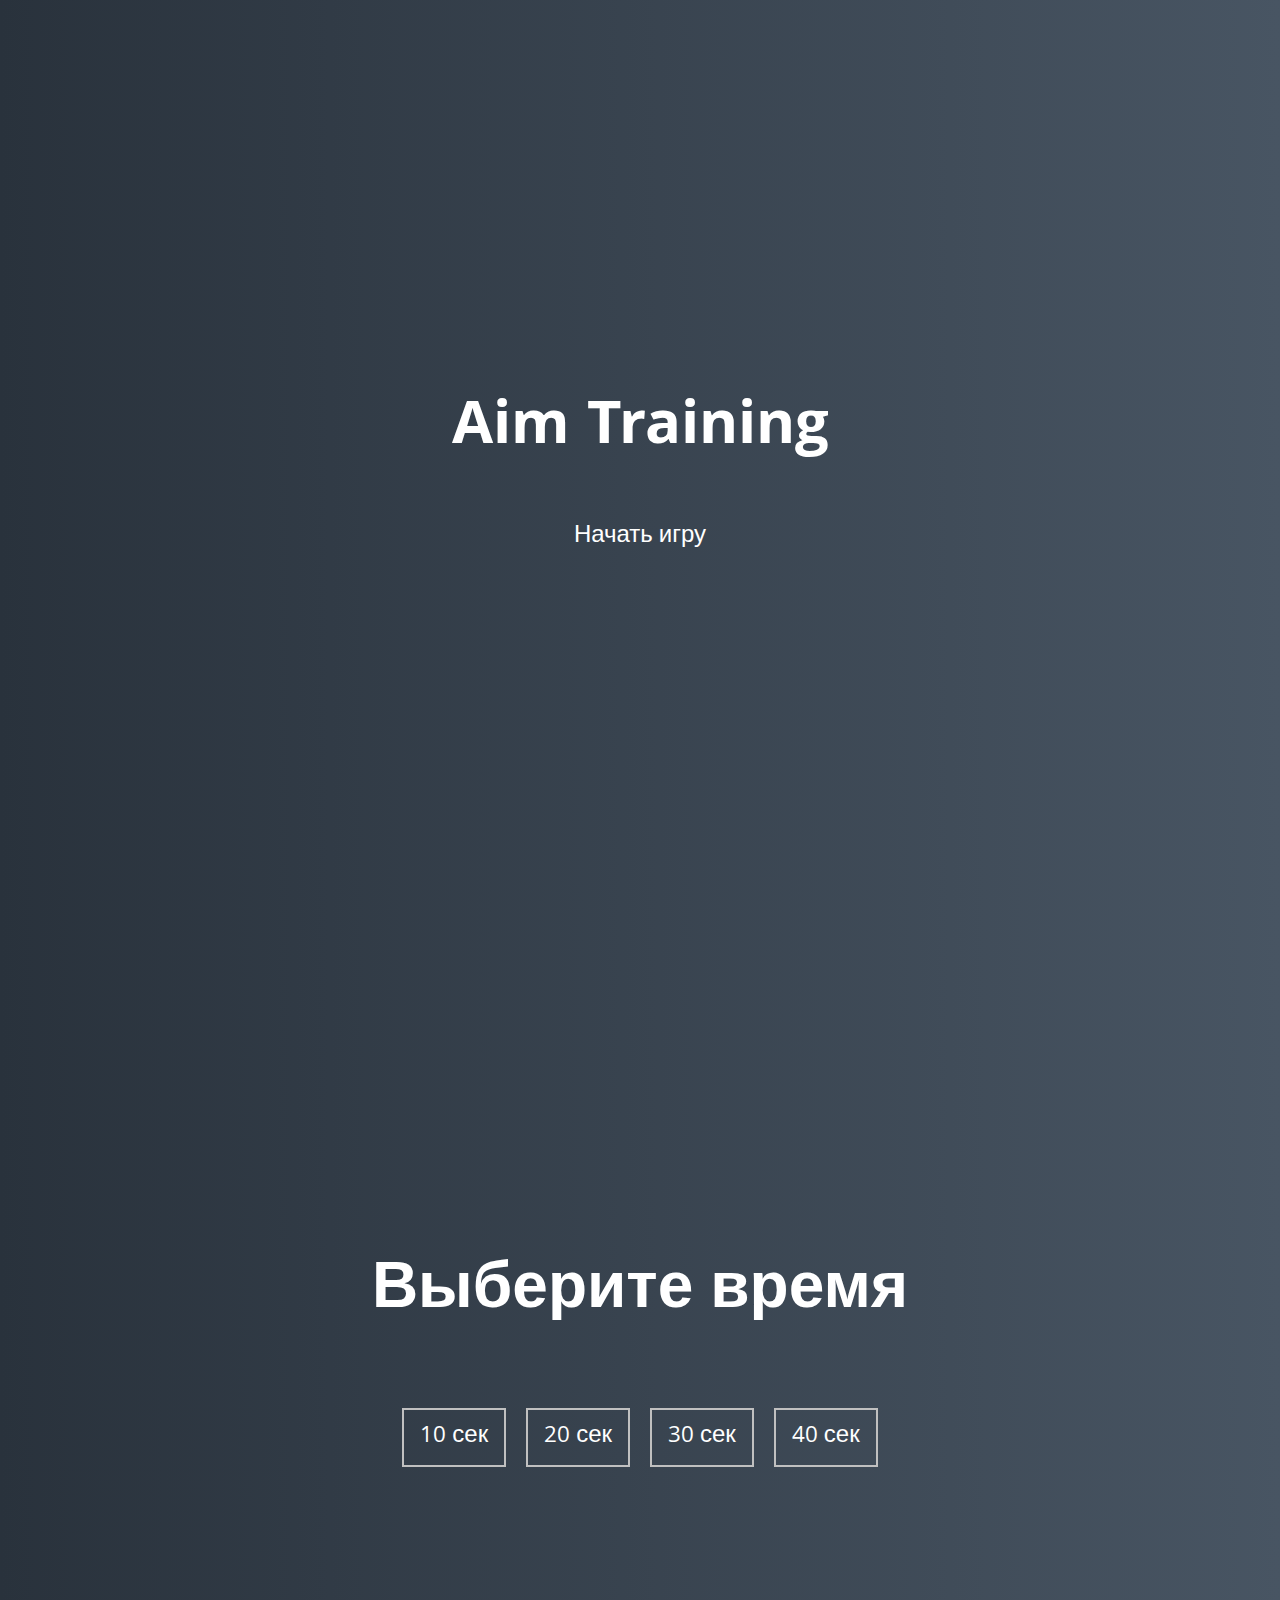
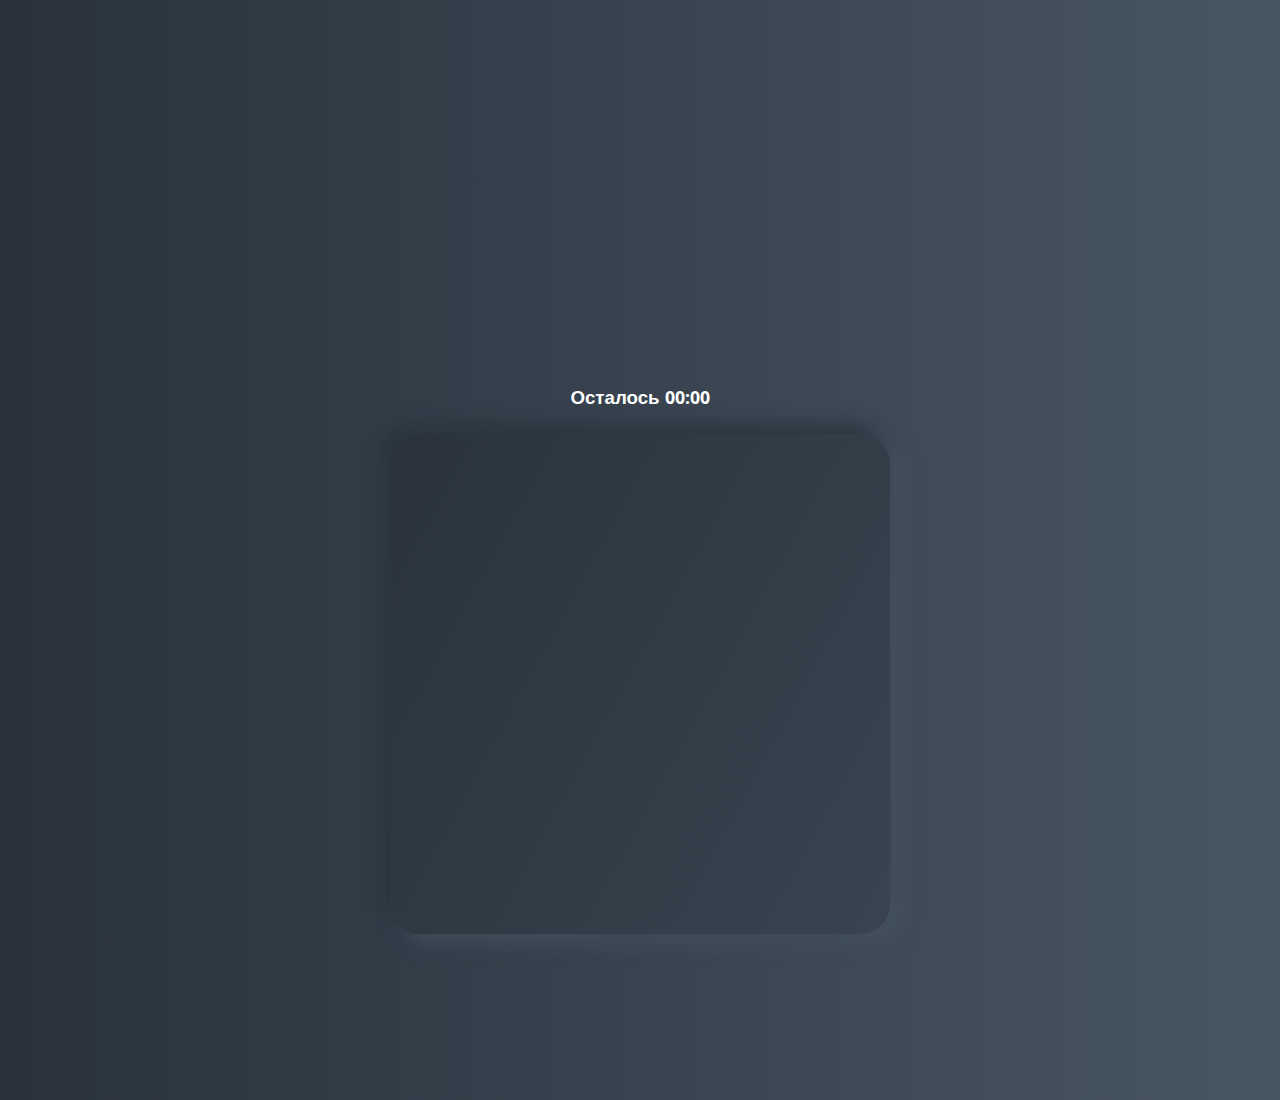
<file: game_final/index.html>
<!DOCTYPE html>
<html lang="en">
	<head>
		<meta charset="UTF-8" />
		<meta name="viewport" content="width=device-width, initial-scale=1.0" />
		<link rel="stylesheet" href="styles.css" />
		<title>Aim Training | Проект 5</title>
	</head>
	<body>
		<div class="screen">
			<h1>Aim Training</h1>
			<a href="#" class="start">Начать игру</a>
		</div>

		<div class="screen">
			<h1>Выберите время</h1>
			<ul class="time-list">
				<li>
					<button class="time-btn" data-time="10">10 сек</button>
				</li>
				<li>
					<button class="time-btn" data-time="20">20 сек</button>
				</li>
				<li>
					<button class="time-btn" data-time="30">30 сек</button>
				</li>
				<li>
					<button class="time-btn" data-time="40">40 сек</button>
				</li>
			</ul>
		</div>

		<div class="screen">
			<h3>Осталось <span id="time">00:00</span></h3>
			<div class="board" id="board"></div>
		</div>
	</body>
	<script src="main.js" type="module"></script>
</html>
</file>
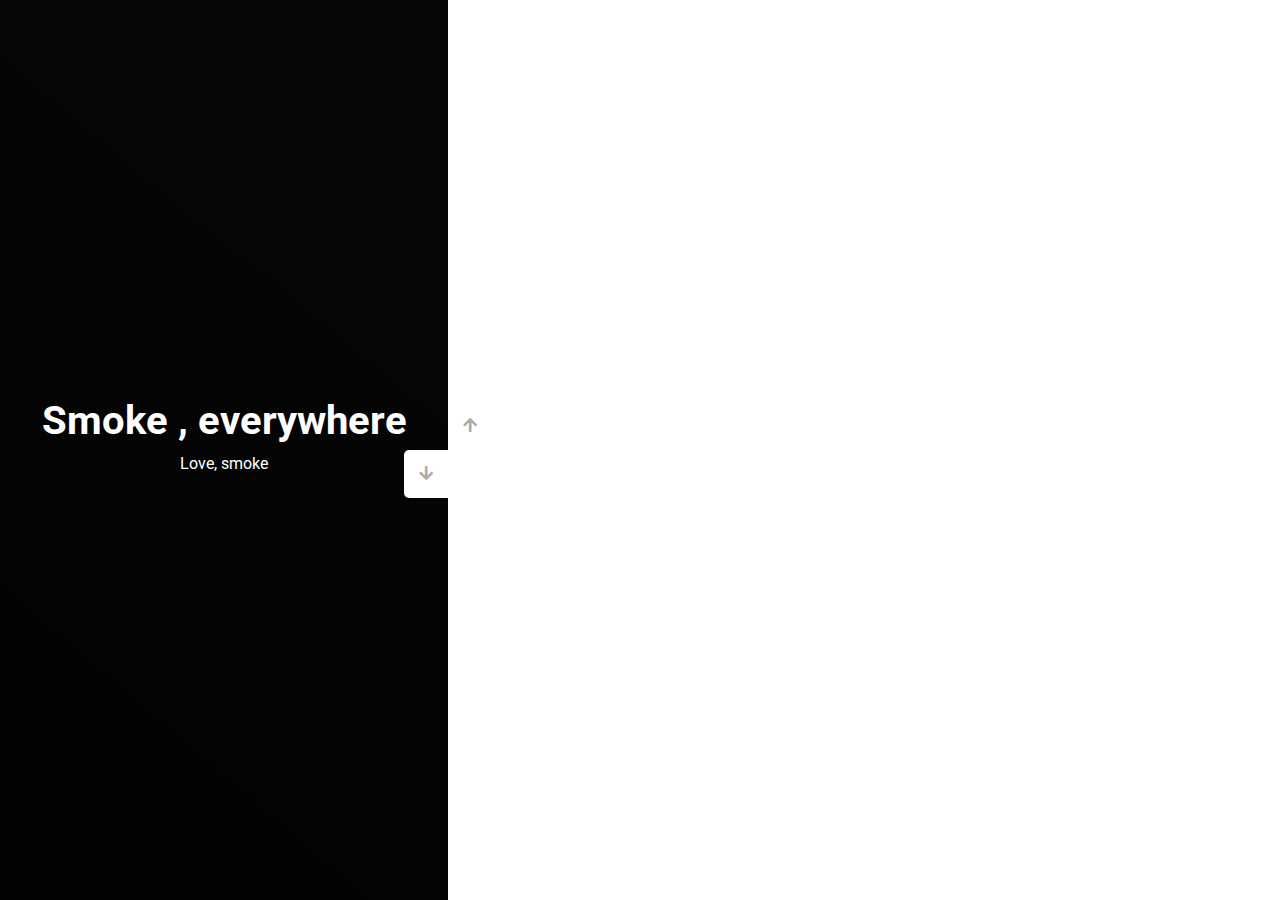
<file: slider_difficult/index.html>
<!DOCTYPE html>
<html lang="en">
	<head>
		<meta charset="UTF-8" />
		<meta name="viewport" content="width=device-width, initial-scale=1.0" />
		<link
			rel="stylesheet"
			href="https://cdnjs.cloudflare.com/ajax/libs/font-awesome/5.15.1/css/all.min.css"
		/>
		<link rel="stylesheet" href="style.css" />
		<title>Слайдер | Проект 3</title>
	</head>
	<body>
		<div class="container">
			<div class="sidebar">
				<div
					style="
						background: linear-gradient(229.99deg, #0c2425 -26%, #5bdfee 145%);
					"
				>
					<h1>Smile</h1>
					<p>A smile is the shortest distance between two people.</p>
				</div>
				<div
					style="
						background: linear-gradient(215.32deg, #0b8b5a -1%, #165a46 124%);
					"
				>
					<h1>Life Hutch</h1>
					<p>Freedom and peace</p>
				</div>
				<div
					style="
						background: linear-gradient(221.87deg, #f12595 4%, #d63ea3 200%);
					"
				>
					<h1>Love</h1>
					<p>Love, death & robots</p>
				</div>
				<div
					style="
						background: linear-gradient(220.16deg, #070707 -8%, #000000 138%);
					"
				>
					<h1>Smoke , everywhere</h1>
					<p>Love, smoke</p>
				</div>
			</div>
			<div class="main-slide">
				<div
					style="
						background-image: url(https://images.unsplash.com/photo-1559596116-36200a6dbf76?ixid=MnwxMjA3fDB8MHxwaG90by1wYWdlfHx8fGVufDB8fHx8&ixlib=rb-1.2.1&auto=format&fit=crop&w=387&q=80);
					"
				></div>
				<div
					style="
						background-image: url(https://images.unsplash.com/photo-1500917293891-ef795e70e1f6?ixid=MnwxMjA3fDB8MHxwaG90by1wYWdlfHx8fGVufDB8fHx8&ixlib=rb-1.2.1&auto=format&fit=crop&w=1170&q=80);
					"
				></div>
				<div
					style="
						background-image: url(https://images.unsplash.com/photo-1514813482567-2858e6c00ee1?ixid=MnwxMjA3fDB8MHxwaG90by1wYWdlfHx8fGVufDB8fHx8&ixlib=rb-1.2.1&auto=format&fit=crop&w=1170&q=80);
					"
				></div>
				<div
					style="
						background-image: url(https://images.unsplash.com/photo-1502685104226-ee32379fefbe?ixlib=rb-1.2.1&ixid=MnwxMjA3fDB8MHxwaG90by1wYWdlfHx8fGVufDB8fHx8&auto=format&fit=crop&w=1170&q=80);
					"
				></div>
			</div>
			<div class="controls">
				<button class="down-button">
					<i class="fas fa-arrow-down"></i>
				</button>
				<button class="up-button">
					<i class="fas fa-arrow-up"></i>
				</button>
			</div>
		</div>
		<script src="main.js" type="module"></script>
	</body>
</html>
</file>
<file: game_final/styles.css>
@import url('https://fonts.googleapis.com/css?family=Khula&display=swap');

* {
  box-sizing: border-box;
}

body {
  color: #fff;
  font-family: 'Khula', sans-serif;
  height: 100vh;
  overflow: hidden;
  margin: 0;
  text-align: center;
}

a {
  color: #fff;
  text-decoration: none;
}

a:hover {
  color: #16D9E3;
}

.start {
  font-size: 1.5rem;
}

h1 {
  line-height: 1.4;
  font-size: 4rem;
}

.screen {
  display: flex;
  flex-direction: column;
  align-items: center;
  justify-content: center;
  height: 100vh;
  width: 100vw;
  transition: margin 0.5s ease-out;
  background: linear-gradient(90deg, #29323C 0%, #485563 100%);
}

.screen.up {
  margin-top: -100vh;
}

.time-list {
  display: flex;
  flex-wrap: wrap;
  justify-content: center;
  list-style: none;
  padding: 0;
}

.time-list li {
  margin: 10px;
}

.time-btn {
  background-color: transparent;
  border: 2px solid #C0C0C0;
  color: #fff;
  cursor: pointer;
  font-family: inherit;
  padding: .5rem 1rem;
  font-size: 1.5rem;
}

.time-btn:hover {
  border: 2px solid #16D9E3;
  color: #16D9E3;
}

.hide {
  opacity: 0;
}

.primary {
  color: #16D9E3;
}

.board {
  display: flex;
  justify-content: center;
  align-items: center;
  position: relative;
  width: 500px;
  height: 500px;
  background: linear-gradient(118.38deg, #29323C -4.6%, #485563 200.44%);
  box-shadow: -8px -8px 20px #2A333D, 10px 7px 20px #475462;
  border-radius: 30px;
  overflow: hidden;
}

.circle {
  background: linear-gradient(90deg, #16D9E3 0%, #30C7EC 47%, #46AEF7 100%);
  position: absolute;
  border-radius: 50%;
  cursor: pointer;
}
</file>
<file: slider_difficult/style.css>
@import url('https://fonts.googleapis.com/css?family=Roboto&display=swap');

* {
	box-sizing: border-box;
	margin: 0;
	padding: 0;
}

body {
	font-family: 'Roboto', sans-serif;
	height: 100vh;
}

.container {
	position: relative;
	overflow: hidden;
	width: 100vw;
	height: 100vh;
}

.sidebar {
	height: 100%;
	width: 35%;
	position: absolute;
	top: 0;
	left: 0;
	transition: transform 0.5s ease-in-out;
}

.sidebar > div {
	height: 100%;
	width: 100%;
	display: flex;
	flex-direction: column;
	align-items: center;
	justify-content: center;
	text-align: center;
	color: #fff;
}

.sidebar h1 {
	font-size: 40px;
	margin-bottom: 10px;
	margin-top: -30px;
}

.main-slide {
	height: 100%;
	position: absolute;
	top: 0;
	left: 35%;
	width: 65%;
	transition: transform 0.5s ease-in-out;
}

.main-slide > div {
	background-repeat: no-repeat;
	background-size: cover;
	background-position: center center;
	height: 100%;
	width: 100%;
}

button {
	background-color: #fff;
	border: none;
	color: #aaa;
	cursor: pointer;
	font-size: 16px;
	padding: 15px;
}

button:hover {
	color: #222;
}

button:focus {
	outline: none;
}

.container .controls button {
	position: absolute;
	left: 35%;
	top: 50%;
	z-index: 100;
}

.container .controls .down-button {
	transform: translateX(-100%);
	border-top-left-radius: 5px;
	border-bottom-left-radius: 5px;
}

.container .controls .up-button {
	transform: translateY(-100%);
	border-top-right-radius: 5px;
	border-bottom-right-radius: 5px;
}

@media (max-width: 700px) {
	.sidebar h1 {
		font-size: 20px;
	}
	.sidebar p {
		font-size: 15px;
	}
	button {
		width: 20px;
		height: 20px;
		display: flex;
		justify-content: center;
		align-items: center;
	}
}
</file>
